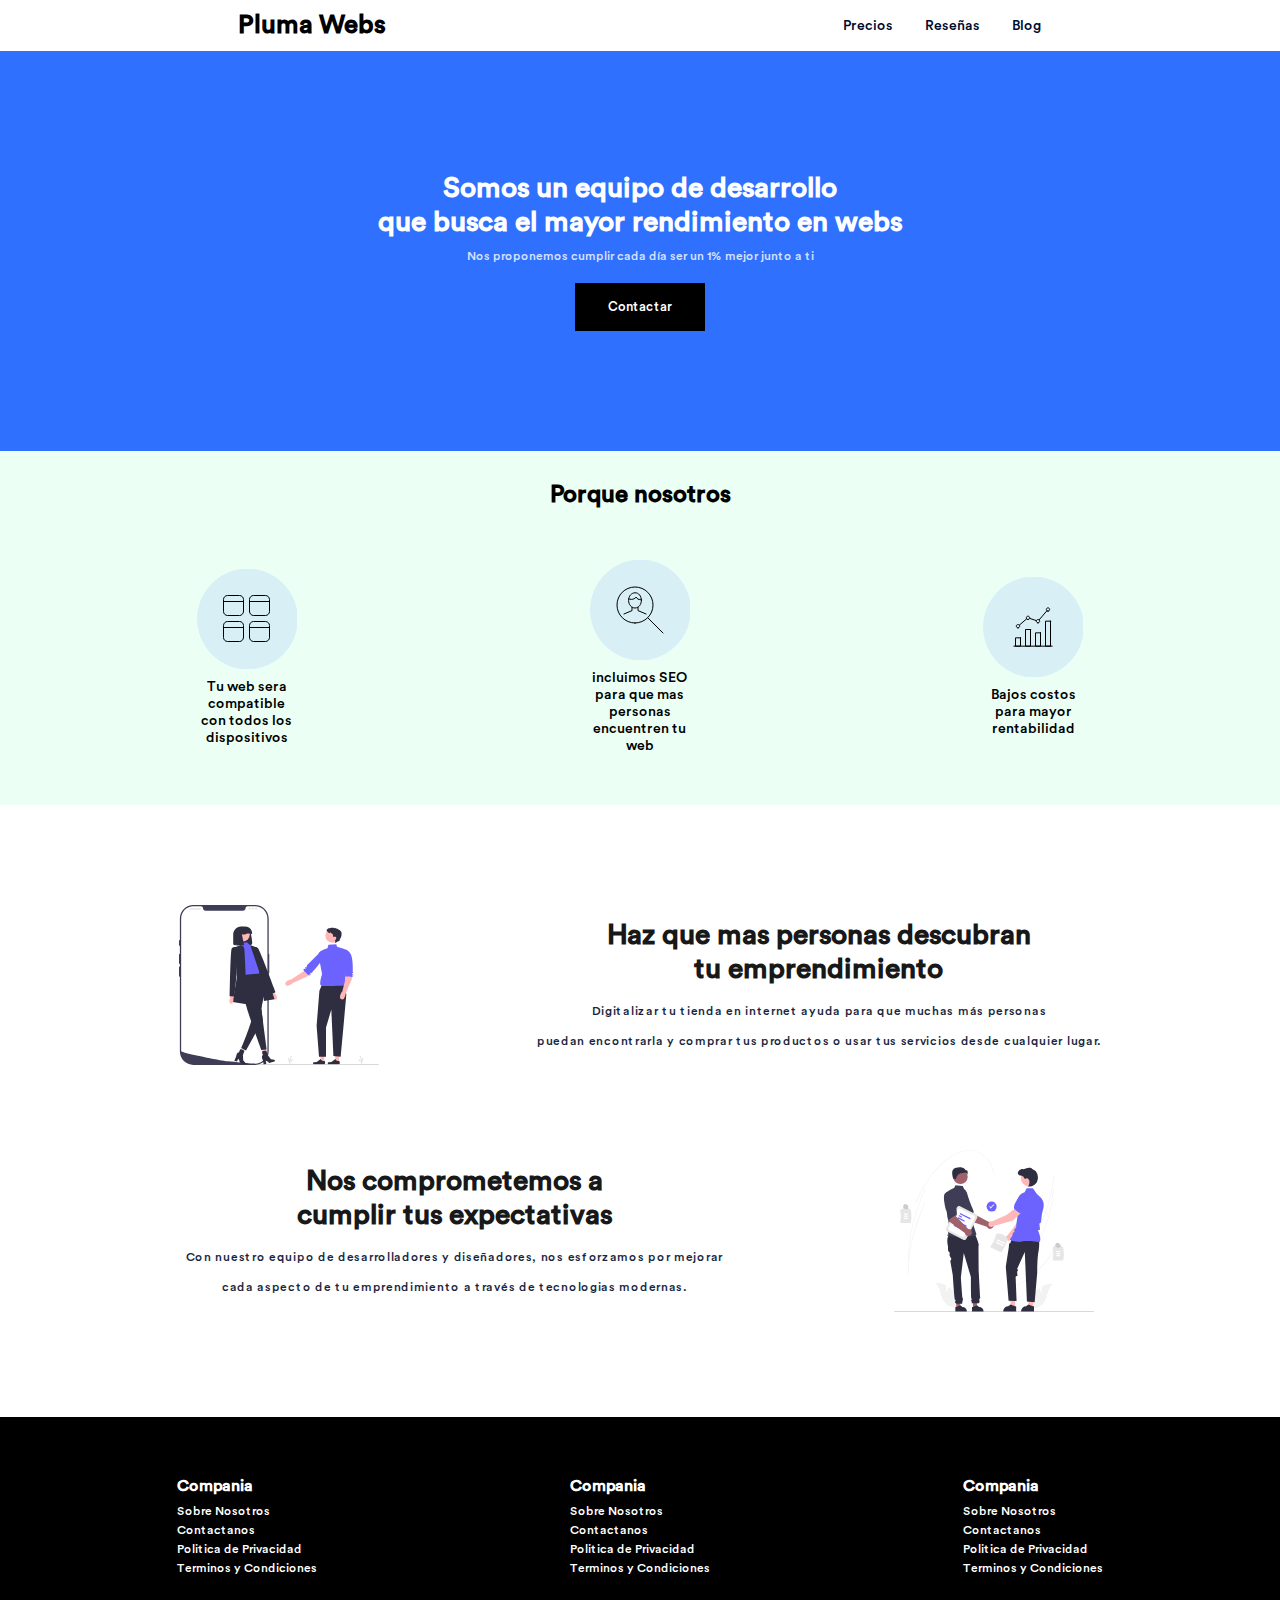
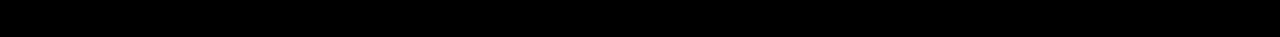
<file: Landing Page - Pluma/index.html>
<!DOCTYPE html>
<html lang="es">
<head>
    <meta charset="UTF-8">
    <meta name="viewport" content="width=device-width, initial-scale=1.0">
    <title>Pluma Webs - Inicio</title>
    <meta name="description" content="Expertos en diseño y desarrollo web a medida.
     Creamos sitios web impactantes y funcionales que impulsan tu presencia en línea.">
    <link rel="stylesheet" href="styles.css">
    <link rel="icon" href="recursos/favicon.png">
</head>
<body>
<header>
    <a href="./index.html"><div class="logo"><h3>Pluma Webs</h3></div></a>

    <nav>
        <ul>
            <li><a href="precios.html">Precios</a></li>
            <li><a href="inprogress.html">Reseñas</a></li>
            <li><a href="inprogress.html">Blog</a></li>
        </ul>
    </nav>
</header>
    
<div class="hero">
    <div class="textHero">
     <h3 id="h3Hero">Somos un equipo de desarrollo<br>que busca el mayor rendimiento en webs</h3>
     <p id="pHero">Nos proponemos cumplir cada día ser un 1% mejor junto a ti</p>
     <a href=""><div id="butonHero"><p>Contactar</p></div></a>
    </div>
</div>

<!-- porque nosotros -->
<h2 id="porquenosotros">Porque nosotros</h2>

<div class="container-cards">

 <div class="container-carac">
 <div class="icon">
    <img src="recursos/layout.svg" alt="webs ligeras">
 </div>
 <p class="icon-p">Tu web sera compatible con todos los dispositivos</p>
 </div>

 <div class="container-carac">
    <div class="icon">
       <img src="recursos/lupa.svg" alt="seo">
    </div>
    <p class="icon-p">incluimos SEO para que mas personas encuentren tu web</p>
    </div>

    <div class="container-carac">
        <div class="icon">
           <img src="recursos/bussines.svg" alt="bajos precios">
        </div>
        <p class="icon-p">Bajos costos para mayor rentabilidad</p>
        </div>

</div>

<!-- weas -->

<div class="contenedor-weas">

<div class="contenedor3-carac">   
<div class="contenedor3-img">
    <img src="recursos/digitalizacion.svg" alt="gente ayudandose">
</div>

<div class="contenedor3-p">
    <h3>Haz que mas personas descubran <br> tu emprendimiento</h3>
    <p>Digitalizar tu tienda en internet ayuda para que muchas más personas <br>
         puedan encontrarla y comprar tus productos o usar tus servicios desde cualquier lugar.
    </p>
</div>
</div>


<div class="contenedor3-carac margin80">
 <div class="contenedor3-p">
    <h3>Nos comprometemos a <br> cumplir tus expectativas</h3>
    <p>Con nuestro equipo de desarrolladores y diseñadores, nos esforzamos por mejorar <br> cada aspecto de tu emprendimiento a través de tecnologias modernas.</p>
 </div>
 <div class="contenedor3-img">
    <img src="recursos/comprometidos.svg" alt="gente comprometida">
 </div>
</div>

</div>

<!-- Footer -->

<footer>
    <div class="contenedor-company">
        <h3>Compania</h3>
        <a href="inprogress.html">Sobre Nosotros</a><br>
        <a href="inprogress.html">Contactanos</a><br>
        <a href="inprogress.html">Politica de Privacidad</a><br>
        <a href="inprogress.html">Terminos y Condiciones</a>
    </div>

    <div class="contenedor-company">
        <h3>Compania</h3>
        <a href="inprogress.html">Sobre Nosotros</a><br>
        <a href="inprogress.html">Contactanos</a><br>
        <a href="inprogress.html">Politica de Privacidad</a><br>
        <a href="inprogress.html">Terminos y Condiciones</a>
    </div>

    <div class="contenedor-company">
        <h3>Compania</h3>
        <a href="inprogress.html">Sobre Nosotros</a><br>
        <a href="inprogress.html">Contactanos</a><br>
        <a href="inprogress.html">Politica de Privacidad</a><br>
        <a href="inprogress.html">Terminos y Condiciones</a>
    </div>
</footer>
</body>
</html>
</file>
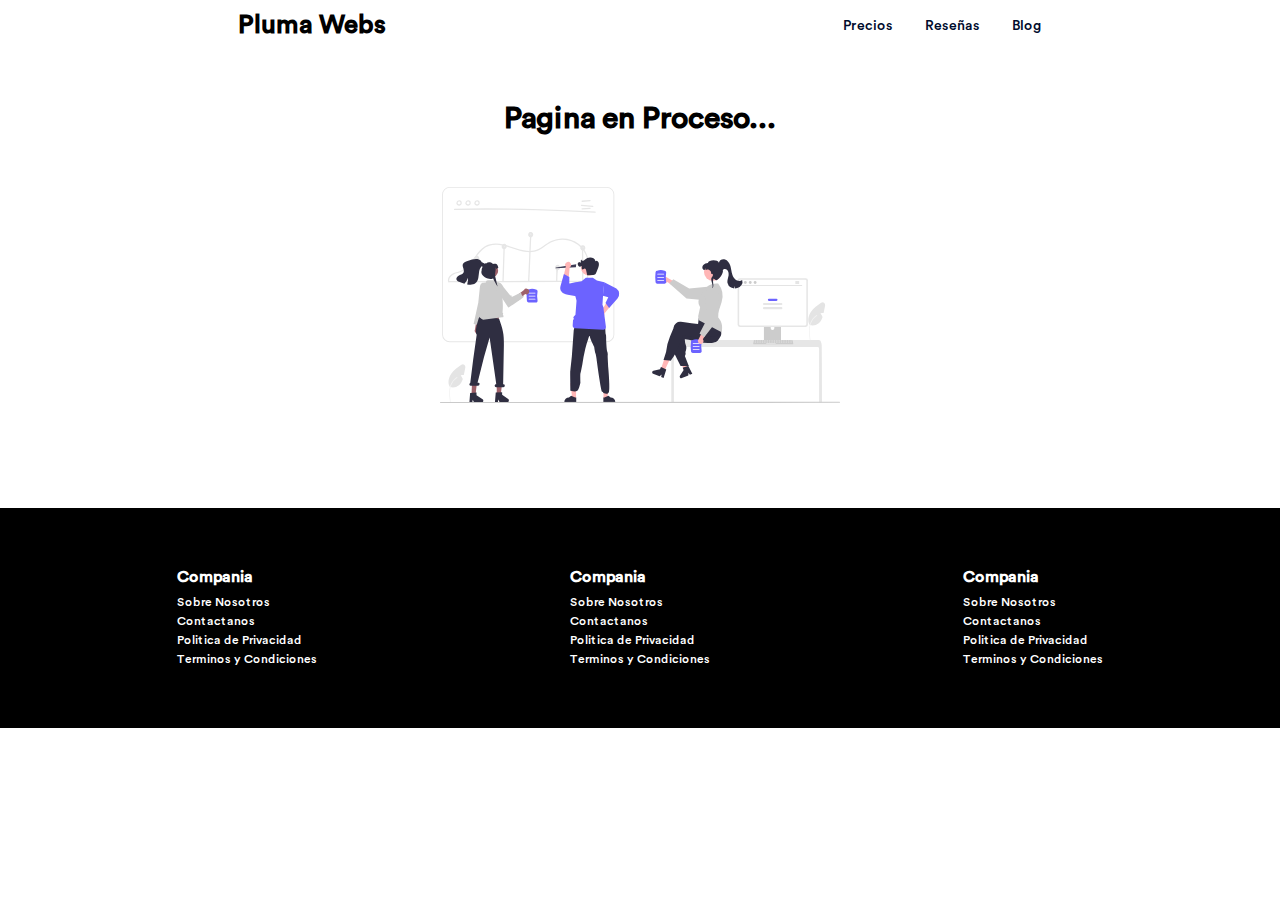
<file: Landing Page - Pluma/inprogress.html>
<!DOCTYPE html>
<html lang="es">
<head>
    <meta charset="UTF-8">
    <meta name="viewport" content="width=device-width, initial-scale=1.0">
    <title>En Proceso...</title>
    <link rel="stylesheet" href="styles.css">
    <link rel="icon" href="recursos/favicon.png">
</head>
<body>
<header>
    <a href="./index.html"><div class="logo"><h3>Pluma Webs</h3></div></a>
    
    <nav>
        <ul>
            <li><a href="precios.html">Precios</a></li>
            <li><a href="inprogress.html">Reseñas</a></li>
            <li><a href="inprogress.html">Blog</a></li>
        </ul>
     </nav>
</header>

<div class="inprogress-container">
    <h3 class="h3Hero h3progres">Pagina en Proceso...</h3>
    <div class="imgprogress">
        <img src="recursos/working.svg" alt="trabajando">
    </div>
</div>

<!-- Footer -->

<footer>
    <div class="contenedor-company">
        <h3>Compania</h3>
        <a href="inprogress.html">Sobre Nosotros</a><br>
        <a href="inprogress.html">Contactanos</a><br>
        <a href="inprogress.html">Politica de Privacidad</a><br>
        <a href="inprogress.html">Terminos y Condiciones</a>
    </div>

    <div class="contenedor-company">
        <h3>Compania</h3>
        <a href="inprogress.html">Sobre Nosotros</a><br>
        <a href="inprogress.html">Contactanos</a><br>
        <a href="inprogress.html">Politica de Privacidad</a><br>
        <a href="inprogress.html">Terminos y Condiciones</a>
    </div>

    <div class="contenedor-company">
        <h3>Compania</h3>
        <a href="inprogress.html">Sobre Nosotros</a><br>
        <a href="inprogress.html">Contactanos</a><br>
        <a href="inprogress.html">Politica de Privacidad</a><br>
        <a href="inprogress.html">Terminos y Condiciones</a>
    </div>
</footer>
</body>
</html>
</file>
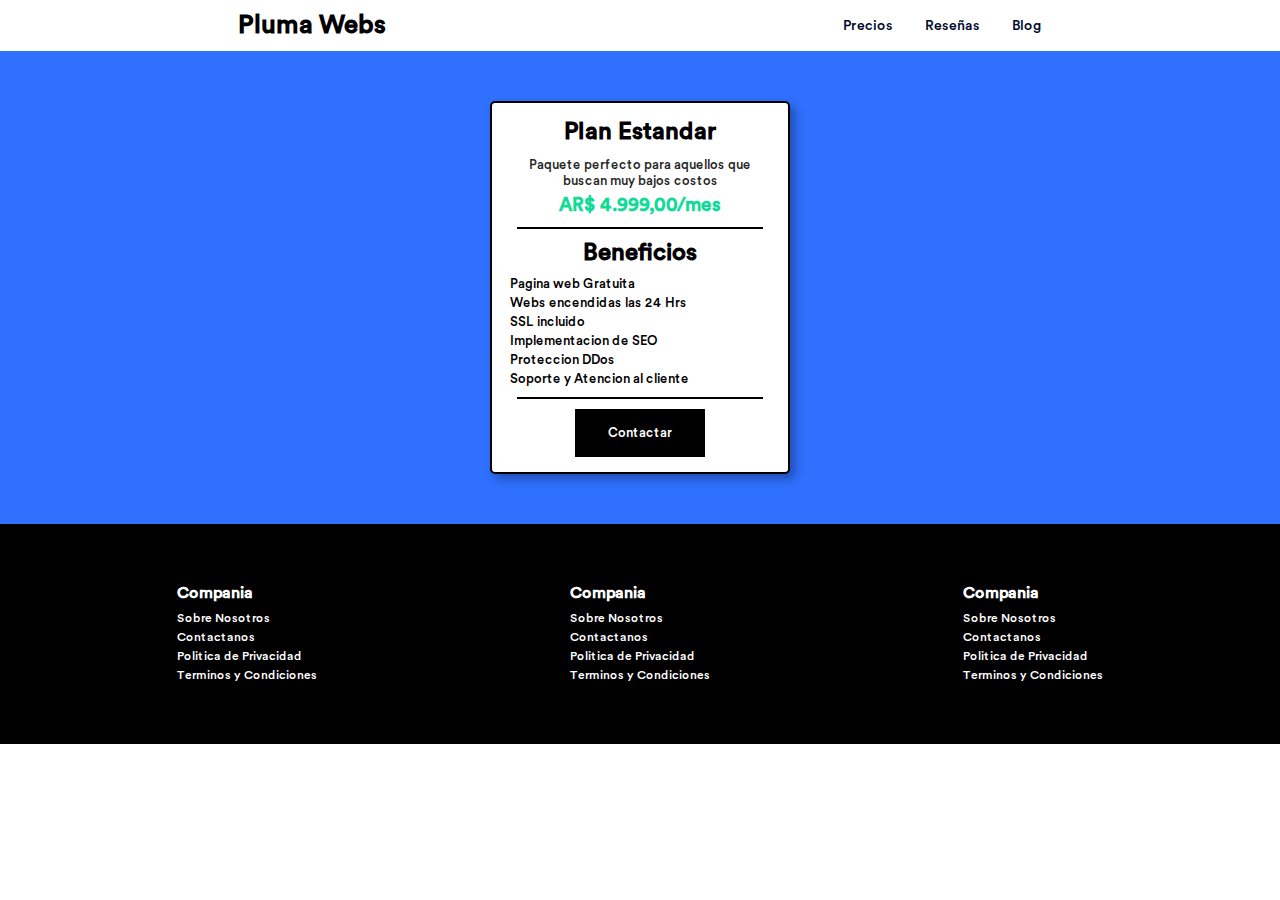
<file: Landing Page - Pluma/precios.html>
<!DOCTYPE html>
<html lang="es">
<head>
    <meta charset="UTF-8">
    <meta name="viewport" content="width=device-width, initial-scale=1.0">
    <title>Precios</title>
    <meta name="description" content="Descubre nuestros planes y tarifas para el desarrollo de sitios web. Encuentra la solución perfecta para tus necesidades y presupuesto.">
    <link rel="stylesheet" href="styles.css">
    <link rel="icon" href="recursos/favicon.png">
</head>
<body>

<header>
    <a href="./index.html"><div class="logo"><h3>Pluma Webs</h3></div></a>

    <nav>
        <ul>
            <li><a href="precios.html">Precios</a></li>
            <li><a href="inprogress.html">Reseñas</a></li>
            <li><a href="inprogress.html">Blog</a></li>
        </ul>
    </nav>
</header>
    
<div class="container-planes">

    <div class="plan1">
        <h2 class="name-plan">Plan Estandar</h2>
        <p class="des-plan">Paquete perfecto para aquellos que
         buscan muy bajos costos
        </p>
        <h3 class="precio-plan">AR$ 4.999,00/mes</h3>
        <div class="divisor"></div>
        <h2 class="name-plan">Beneficios</h2>
        <p class="beneficios">Pagina web Gratuita</p>
        <p class="beneficios">Webs encendidas las 24 Hrs</p>
        <p class="beneficios">SSL incluido</p>
        <p class="beneficios">Implementacion de SEO</p>
        <p class="beneficios">Proteccion DDos</p>
        <p class="beneficios">Soporte y Atencion al cliente</p>
        <div class="divisor"></div>
        <a href=""><div id="butonHero"><p>Contactar</p></div></a>
    </div>

</div>

<!-- Footer -->

<footer>
    <div class="contenedor-company">
        <h3>Compania</h3>
        <a href="inprogress.html">Sobre Nosotros</a><br>
        <a href="inprogress.html">Contactanos</a><br>
        <a href="inprogress.html">Politica de Privacidad</a><br>
        <a href="inprogress.html">Terminos y Condiciones</a>
    </div>

    <div class="contenedor-company">
        <h3>Compania</h3>
        <a href="inprogress.html">Sobre Nosotros</a><br>
        <a href="inprogress.html">Contactanos</a><br>
        <a href="inprogress.html">Politica de Privacidad</a><br>
        <a href="inprogress.html">Terminos y Condiciones</a>
    </div>

    <div class="contenedor-company">
        <h3>Compania</h3>
        <a href="inprogress.html">Sobre Nosotros</a><br>
        <a href="inprogress.html">Contactanos</a><br>
        <a href="inprogress.html">Politica de Privacidad</a><br>
        <a href="inprogress.html">Terminos y Condiciones</a>
    </div>
</footer>
</body>
</html>
</file>
<file: Landing Page - Pluma/styles.css>
*{
    margin: 0;
    padding: 0;
    box-sizing: border-box;
}

@font-face {
    font-family: Circular ;
    src: url(recursos/circular-std-medium-500.ttf);
}

body{
    font-family: Circular;
    background-color: #fff;
}

header a{
    color: #000;
}

header{
    display: flex;
    justify-content: space-around;
    align-items: center;
    flex-wrap: wrap;
    padding: 10px;
}

.logo{
    font-size: 22px; /* Enrealidad tendria que ser un  svg */
}

nav ul{
    list-style: none;
    display: flex;
    gap: 32px;
}

nav ul li a{
    color: #000C2D;
    text-decoration: none;
    font-size: 14px;
}

/* HERO */

.hero{
    background-color: #2F70FE;
    height: 400px;
    display: flex;
    justify-content: center;
    align-items: center;
}


#h3Hero{
    font-size: 28px;
    color: #fff;
    text-align: center;
}

#pHero{
    font-size: 12px;
    color: #fff;
    text-align: center;
    margin-bottom: 20px;
    margin-top: 10px;
    opacity: 0.80;
}

#butonHero{
    background-color: #000;
    padding: 16px 25px;
    text-align: center;
    max-width: 130px;
    margin: auto;
    font-size: 13px;
}

a{
    text-decoration: none;
    color: #fff;
}

/* Porque nosotros */

#porquenosotros{
    padding-top: 30px;
    text-align: center;
    background-color: #00FF8514;
}

.container-cards{
    background-color: #00FF8514;
    display: flex;
    justify-content: center;
    align-items: center;
    flex-wrap: wrap;
    padding: 50px;
}

.container-carac{
    max-width: 130px;
    
    margin: auto
}

.icon{
    background-image: url(recursos/eclipseGris.svg);
    background-repeat: no-repeat;
    height: 100px;
    width: 100px;
    display: flex;
    justify-content: center;
    flex-direction: column;
}

.icon img{
    margin: auto;
}

.icon-p{
    font-size: 14px;
    max-width: 100px;
    text-align: center;
    margin-top: 10px;
}

/* weas */

.contenedor-weas{
    margin: 30px;
    background-color: #fff;
    padding: 70px;
}

.contenedor3-carac{
    display: flex;
    align-items: center;
    justify-content: space-around;
    flex-wrap: wrap;
}

.contenedor3-img img{
    max-width: 200px;
}

.contenedor3-p h3{
    font-size: 28px;
    color: #181818;
    text-align: center;
}

.contenedor3-p p{
    font-size: 12px;
    line-height: 30px;
    margin-top: 10px;
    opacity: 0.90;
    letter-spacing: 0.70px;
    color: #000C2D;
    text-align: center;
}

.margin80{
    margin-top: 80px;
}

/* Footer */

footer{
    background-color: #000;
    color: #fff;
    padding: 50px;
    display: flex;
    justify-content: space-around;
    flex-wrap: wrap;
}

.contenedor-company{
    margin: 10px;
}

.contenedor-company h3{
    font-size: 16px;
    margin-bottom: 5px;
}

.contenedor-company a{
    font-size: 12px;
}

/* precios pag */

.container-planes{
    display: flex;
    justify-content: center;
    background-color: #2F70FE;
}

.plan1{
    max-width: 300px;
    padding: 15px;
    margin: 50px;
    border: #000 2px solid;
    border-radius: 5px;
    background-color: #fff;
    box-shadow: 5px 5px 10px rgba(0, 0, 0, 0.3);
}

.beneficios{
    margin: 3px;
    font-size: 13px;
    text-align: start;
}

.des-plan{
    font-size: 13px;
    opacity: 0.85;
    margin-top: 5px;
    margin-bottom: 5px;
    text-align: center;
}

.name-plan{
    text-align: center;
    padding-bottom: 5px;
}

.precio-plan{
    margin-bottom: 10px;
    color: #12db98;
    text-align: center;
}

.divisor{
    border-bottom: #000 2px solid;
    margin: 10px;
}

/*  in progress */

.inprogress-container{
    display: flex;
    justify-content: center;
    align-items: center;
    flex-direction: column;
    margin-top: 50px;
    margin-bottom: 100px;
}

.h3progres{
    font-size: 30px;
    margin-bottom: 50px;
}

.imgprogress img{
    max-width: 400px;
}

@media (max-width:800px) {
    .imgprogress img{
        max-width: 270px;
    }
    .h3progres{
        font-size: 25px;
        margin-bottom: 50px;
    }
}
</file>
